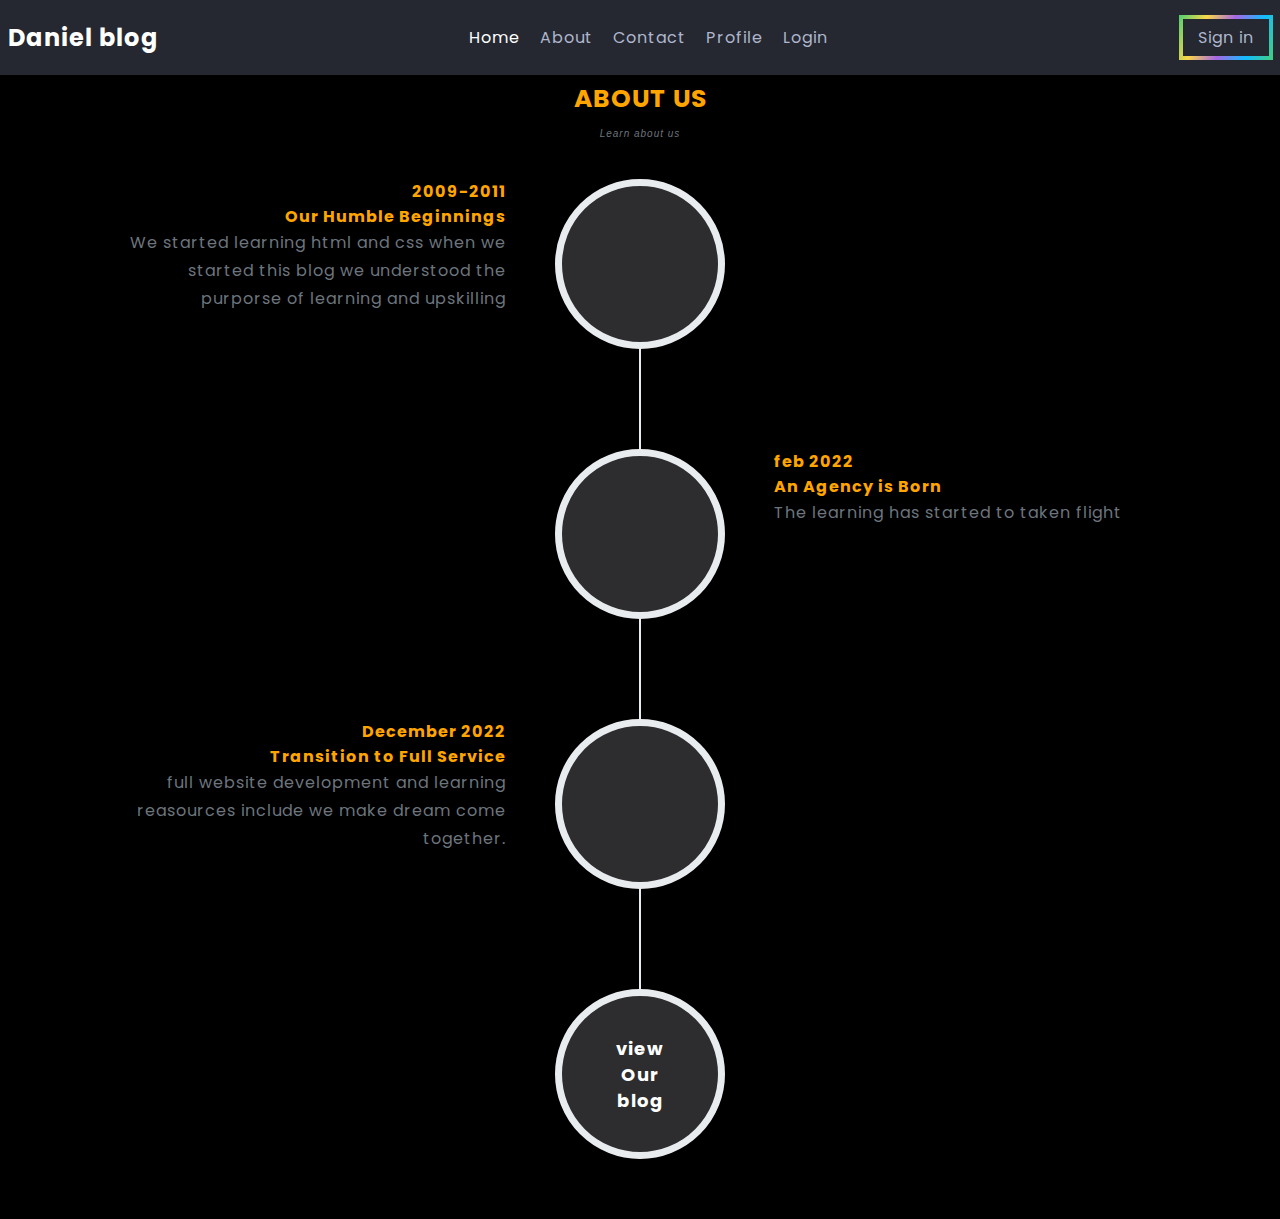
<file: about.html>
<!DOCTYPE html>
<html lang="en">
<head>
    <meta charset="UTF-8">
    <meta http-equiv="X-UA-Compatible" content="IE=edge">
    <meta name="viewport" content="width=device-width, initial-scale=1.0">
    <link rel="stylesheet" href="css/main.css">
    <link rel="stylesheet" href="css/about.css">
    <title>About Us</title>
</head>
<body>

    <!-- Header -->
    <header class="header" id="header">
        <nav class="navbar container">
            <a href="index.html">
                <h2 class="logo">Daniel blog</h2>
            </a>
            <div class="menu" id="menu">
                <ul class="list">
                    <li class="list-item">
                        <a href="index.html" class="list-link current">Home</a>
                    </li>
                    <li class="list-item">
                        <a href="#" class="list-link">About</a>
                    </li>
                    <li class="list-item">
                        <a href="contact.html" class="list-link">Contact</a>
                    </li>
                    <li class="list-item">
                        <a href="profile.html" class="list-link">Profile</a>
                    </li>
                    <li class="list-item">
                        <a href="signup.html" class="list-link">Login</a>
                    </li>
                    <li class="list-item screen-lg-hidden"> 
                        <a href="signup.html" class="list-link">Sign in</a>
                    </li>
                    <li class="list-item screen-lg-hidden">
                        <a href="signup.html" class="list-link">sign up</a>
                    </li>
                </ul>
            </div>
            <div class="list list-Right">
                <button class="btn place-items-center" id="theme-toggle-btn">
                    <i class="ri-sun-line sun-icon"></i>
                    <i class="ri-moon-line moon-icon"></i>
                </button>

                <button class="btn place-items-center" id="Search-icon">
                    <i class="ri-search-line"></i>
                </button>

                <button class="btn place-items-center screen-lg-hidden menu-toggle-icon" id="menu-toggle-icon">
                    <i class="ri-menu-3-line open-menu-icon"></i>
                    <i class="ri-close-line close-menu-icon"></i>
                </button>

                <a href="signup.html" class="list-link screen-sm-hidden btn sign-up-btn fancy-border"><span>Sign in</span>
                </a>

            </div>
        </nav>
    </header>






    <section class="page-section" id="about">
        <div class="container">
            <div class="text-center">
                <h2 class="section-heading text-uppercase">About Us</h2>
                <h3 class="section-subheading text-muted">Learn about us </h3>
            </div>
            <ul class="timeline">
                <li>
                    <div class="timeline-image"></div>
                    <div class="timeline-panel">
                        <div class="timeline-heading">
                            <h4>2009-2011</h4>
                            <h4 class="subheading">Our Humble Beginnings</h4>
                        </div>
                        <div class="timeline-body"><p class="text-muted">We started learning html and css when we started this blog we understood the purporse of learning and upskilling </p></div>
                    </div>
                </li>
                <li class="timeline-inverted">
                    <div class="timeline-image"></div>
                    <div class="timeline-panel">
                        <div class="timeline-heading">
                            <h4>feb 2022</h4>
                            <h4 class="subheading">An Agency is Born</h4>
                        </div>
                        <div class="timeline-body"><p class="text-muted">The learning has started to taken flight</p></div>
                    </div>
                </li>
                <li>
                    <div class="timeline-image"></div>
                    <div class="timeline-panel">
                        <div class="timeline-heading">
                            <h4>December 2022</h4>
                            <h4 class="subheading">Transition to Full Service</h4>
                        </div>
                        <div class="timeline-body"><p class="text-muted">full website development and learning reasources include we make dream come together.</p></div>
                    </div>
                </li>
                    
                <li class="timeline-inverted">
                    <div class="timeline-image">
                   <a style="text-decoration:none;"href="index.html">     <h4>
                             view
                             <br>
                             Our
                            <br>
                            blog
                     </h4></a>
                    </div>
                </li>
            </ul>
        </div>
    </section>     
</body>
</html>
</file>
<file: css/main.css>
/* Import font */
@import url('https://fonts.googleapis.com/css2?family=Poppins:wght@300;400;600;700&display=swap');

/* Custom properties */
:root{
    --light-color: #fff;
    --light-color-alt: #afb6cd;
    --primary-background-color: #131417;
    --secondary-background-color: #252830;
    --hover-light-color: var(--light-color);
    --hover-dark-color: var(--primary-background-color);
    --gradient-color: linear-gradient(
        115deg,#4fcf70,#fad648,#a767e5,#12bcfe,#44ce7b);
    --transparent-light-color: rgba(255,255,255,.05);
    --transparent-dark-color: rgba(0,0,0,.75);
    --font-family: 'Poppins', sans-serif;
    --font-size-xsm: 1.2rem;
    --font-size-sm: 1.6rem;
    --font-size-md: 2.4rem;
    --font-size-lg: 3rem;
    --font-size-xl: 4rem;
    --gap: 2rem;
    --margin-sm: 2rem;
    --margin-md: 3rem;
    --item-min-height-sm: 20rem;
    --item-min-height-md: 30rem;
}

/* Base styles */
*{
    margin: 0;
    padding: 0;
    box-sizing: border-box;
}


html{
    font-size: 62.5%;
}

body{
    font-family: var(--font-family);
    font-size: var(--font-size-sm);
    color: var(--light-color-alt);
    background-color: var(--primary-background-color);
    letter-spacing: 1px;
    transition: background-color .25s,color .25s;
}

a{
    color: inherit;
    text-decoration: none;
}

ul{
    list-style: none;
}

img{
    max-width: 100%;
}

input,
button {
  font: inherit;
  color: inherit;
  border: none;
  background-color: transparent;
}

i{
    font-size: var(--font-size-md);
}
/* Theme color change */
body.light-theme{
    --light-color: #3d3d3d;
    --light-color-alt: rgba(0,0,0,.6);
    --primary-background-color: #fff;
    --secondary-background-color: #f1f1f1;
    --hover-light-color: #fff;
    --transparent-dark-color: var(--secondary-background-color);
    --transparent-light-color: rgba(0,0,0,.1);
}
/* Reusable classes */
.container{
    max-width: 160rem;
    margin: 0 auto;
    padding: 0 1.5rem;
}

.place-items-center{
    display: flex;
    align-items: center;
    justify-content: center;
}

.section:not(.featured-articles){
    padding-block: 5rem;
}

.d-grid{
    display: grid;
}

.screen-sm-hidden{
    display: none;
}
/* Header */
.header{
    background-color: var(--secondary-background-color);
    position: fixed;
    top: 0;
    left: 0;
    width: 100%;
    z-index: 999;
}

.navbar{
    display: flex;
    align-items: center;
    justify-content: space-between;
    padding-block: 1.5rem;
}

.logo{
    font-size: var(--font-size-md);
    color: var(--light-color);
}

.menu{
    position: absolute;
    top: 8.5rem;
    right: 1.5rem;
    width: 23rem;
    padding: 1.5rem;
    background-color:var(--secondary-background-color);
    opacity: 0;
    transform: scale(0);
    transition: opacity .25s ease-in;
}

.list{
    display: flex;
    align-items: center;
    gap: var(--gap);
}

.menu > .list{
    flex-direction: column;
}

.list-link.current{
    color: var(--light-color);
}

.close-menu-icon{
    display: none;
}

.btn{
    cursor: pointer;
}

.list-link:hover,
.btn:hover,
.btn:hover span{
    color: var(--light-color);
}

.moon-icon{
    display: none;
}

.light-theme .sun-icon{
    display: none;
}

.light-theme .moon-icon{
    display: block;
}

/* Header JavaScript Styles */
.header.activated{
    box-shadow: 0 1px .5rem var(--transparent-light-color);
}

.menu.activated{
    box-shadow: 1px 1px 1rem var(--transparent-light-color);
    opacity: 1;
    transform: scale(1);
}

.menu-toggle-icon.activated .open-menu-icon{
    display: none;
}

.menu-toggle-icon.activated .close-menu-icon{
    display: block;
}

/* Search */
.search-form-container{
    width: 100%;
    max-width: 100%;
    height: 100vh;
    background-color: var(--primary-background-color);
    position: fixed;
    top: 0;
    left: 0;
    z-index: 9999;
    display: flex;
    opacity: 0;
    transform: scale(0);
    transition: opacity .5s;
}

.form-container-inner{
    margin: auto;
    display: flex;
    flex-direction: column;
    gap: var(--gap);
    text-align: center;
}

.form{
    display: flex;
    justify-content: center;
}

.form-input,
.form-btn{
    display: inline-block;
    outline: none;
    border: 2px solid var(--secondary-background-color);
    padding: 1.5rem;
    color: var(--light-color-alt);
}

.form-input{
    border-right: none;
    width: 100%;
    background-color: var(--primary-background-color);
}

.form-btn{
    margin-left: -.5rem;
    border-left: none;
    background-color: var(--secondary-background-color);
    text-transform: uppercase;
    width: 8rem;
}

.form-note{
    font-size: var(--font-size-xsm);
    align-self: flex-end;
}

.form-close-btn{
    position: absolute;
    top: 1.5rem;
    right: 1.5rem;
    border: 2px solid var(--secondary-background-color);
    width: 4rem;
    height: 4rem;
}

/* Form JavaScript styles */
.search-form-container.activated{
    opacity: 1;
    transform: scale(1);
}

/* Featured articles */
.featured-articles{
    padding-block: 10rem;
}

.section-header-offset{
    margin-top: 7.4rem;
    
}

.featured-articles-container,
.featured-content{
    gap: var(--gap);

}

.headline-banner{
    background-color: var(--secondary-background-color);
    display: flex;
    align-items: center;
    gap: 20rem;
    font-size: var(--font-size-xsm);
}

.headline{
    background-color: rgb(14, 9, 9);
    color: var(--light-color);
    font-size: 1rem;
    text-transform: uppercase;
    text-align: center;
    letter-spacing: 1px;
    padding: 4px;
    /* height: 100%; */
}

.headline span{
    height: inherit;
}

.fancy-border{
    position: relative;
    overflow: hidden;
}

.fancy-border::before{
    content: "";
    position: absolute;
    top: 0;
    left: 0;
    width: 200%;
    height: 100%;
    background: var(--gradient-color);
    background-size: 50% 100%;
    z-index: 5;
}

.fancy-border span{
    position: relative;
    z-index: 10;
    display: inline-flex;
    background-color: var(--secondary-background-color);
    padding: .6rem 1.5rem;
}

.article{
    position: relative;
    min-height: var(--item-min-height-md);
}

.article-image{
    position: absolute;
    width: 100%;
    height: 100%;
    object-fit: cover;
    transition: transform .25s;
}

.article-category{
    position: absolute;
    top: 1rem;
    right: 1rem;
    padding: 1rem;
    background-color:var(--primary-background-color);
    font-size: 1rem;
    color: var(--light-color);
    text-transform: uppercase;
    z-index: 10;
}

.article-data-container{
    width: 100%;
    position: absolute;
    left: 0;
    bottom: 0;
    padding: 2rem 1.5rem;
    background-color: var(--transparent-dark-color);
    z-index: 10;
    transition: background-color .5s;
}

/* Light theme color hover styles */
.article:hover .article-data-container{
    background-color: var(--hover-dark-color);
    color: var(--hover-light-color);
}

.article:hover .article-data-spacer{
    background-color: var(--hover-light-color);
}

.article:hover .article-title{
    color: var(--hover-light-color);
}


.article-data{
    display: flex;
    align-items: center;
    gap: var(--gap);
    font-size: var(--font-size-xsm);
    margin-bottom: 1rem;
}

.article-data-spacer{
    width: .5rem;
    height: .5rem;
    background-color: var(--light-color-alt);
    transform: rotate(45deg);
}

.title{
    color: var(--light-color);
}

.article-title{
    font-size: var(--font-size-md);
}

/* Sidebar */
.sidebar{
    background-color: transparent;
    padding: 2.5rem;
}

.trending-news-box{
    display: flex;
    flex-direction: column;
    gap: var(--gap);
    padding-block: 2rem;
    border-bottom: 1px solid var(--transparent-light-color);
}

.trending-news-box:last-of-type{
    border-bottom: none;
}

.featured-content-title{
    color:bisque;
    font-size: var(--font-size-sm);
    text-align: center;
    padding: 1rem;
}

.trending-news-img-box{
    position: relative;
    width: 100%;
    height: var(--item-min-height-sm);
}

.trending-number{
    position: absolute;
    top: -1rem;
    left: -1rem;
    z-index: 15;
    width: 3rem;
    height: 3rem;
    background-color: var(--secondary-background-color);
    color: var(--light-color);
    border-radius: 50%;
}

.trending-news-data .artical-title{
    font-size: var(--font-size-sm);
}

.trending-news-box:hover .artical-title{
    color: var(--light-color-alt);
}

/* Quick read */
.section-title{
    margin-top: 40px;
    position: relative;
    font-size: var(--font-size-md);
    margin-bottom: 6rem;
}

.section-title::after{
    content: attr(data-name);
    font-size: var(--font-size-lg);
    text-transform: uppercase;
    opacity: .1;
    position: absolute;
    top: 1.5rem;
    left: 2rem;
}

.article.swiper-slide{
    height: 40rem;
}

/* Quick read - Swiper */
.swiper-wrapper{
    height: auto;
}
.swiper-controls{
    width: 3.5rem;
    height: 3.5rem;
    background-color: var(--secondary-background-color);
}

.swiper-controls::after{
    font-size: 1.6rem;
    color: var(--light-color);
}

.swiper-pagination{
    bottom: .5rem !important;
}

.swiper-pagination-bullet{
    background-color:var(--light-color);
}

/* Older posts */
.older-posts-grid-wrapper{
    gap: var(--gap);
}

.older-posts-article-image-wrapper,
.older-posts .article{
    min-height: var(--item-min-height-sm);
}

.older-posts .article{
    background-color: var(--secondary-background-color);
}

.older-posts-article-image-wrapper{
    position: relative;
}

.older-posts-grid-wrapper .article-data-container{
    position: static;
    background-color: transparent;
}

.older-posts-grid-wrapper .article-title{
    margin-bottom: var(--margin-sm);
}

.see-more-container{
    padding-top: var(--margin-md);
}

.see-more-btn{
    text-transform: uppercase;
}

.see-more-btn:hover{
    color: var(--light-color);
}

.see-more-btn i{
    transition: transform .25s;
}

.see-more-btn:hover i{
    transform: translateX(.5rem);
}

/* Popular tags */
.popular-tags-container{
    gap: var(--gap);
}

.popular-tags-container .article{
    min-height: var(--item-min-height-sm);
}

.tag-name{
    padding: 1rem 2rem;
    background-color: var(--transparent-dark-color);
    position: absolute;
    top: 50%;
    left: 50%;
    transform: translate(-50%, -50%);
    z-index: 10;
}

.popular-tags-container .article:hover .tag-name{
    color:red;
}

.popular-tags-container .article{
    overflow: hidden;
}

.popular-tags-container .article:hover .article-image{
    transform: scale(1.05);
}

/* Newsletter */
.newsletter{
    padding-bottom: 6rem;
}

.newsletter-title{
    font-size: var(--font-size-lg);
}

.newsletter-description{
    margin-bottom: 3rem;
}

/* Footer */
.footer{
    background-color: rgb(62, 62, 233);
}

.footer-container{
    gap: var(--gap);
}

.company-data{
    display: flex;
    flex-direction: column;
    order: 1;
}

.company-description{
    margin-block: var(--margin-sm);
    max-width: 75%;
}

.social-media{
    margin-bottom: var(--margin-md);
}

.copyright-notice{
    opacity: .8;
}

.footer-list{
    flex-direction: column;
    align-items: flex-start;
}

.footer-title{
    font-size: var(--font-size-sm);
    text-transform: uppercase;
    margin-bottom: var(--margin-sm);
}

/* Scrollbar */
::-webkit-scrollbar {
    width: 1rem;
}
  
::-webkit-scrollbar-track {
    background: #f1f1f1;
}
  
::-webkit-scrollbar-thumb {
    background: #3f4254;
}
  
::-webkit-scrollbar-thumb:hover {
    background: #2e303b;
}
  
/* Blog post */
.blog-post{
    padding-bottom: 5rem;
}

.blog-post-data{
    display: flex;
    flex-direction: column;
    align-items: center;
    text-align: center;
    padding-block: 2.5rem;
}

.blog-post-title{
    font-size: clamp(3rem, 5vw, 6rem); 
}

.blog-post-data .article-data{
    margin-bottom: 2.5rem;
}

.blog-post-data img{
    width: 100%;
    height: var(--item-min-height-sm);
    object-fit: cover;
    object-position: center 10%;
}

.blog-post-container .container{
    max-width: 90rem;
    padding: 0;
    display: flex;
    flex-direction: column;
    gap: var(--gap);
}

.quote{
    background-color: var(--secondary-background-color);
    padding: 2.5rem;
}

.quote p{
    font-style: italic;
}

.quote span{
    font-size: 5rem;
}

.author{
    margin-top: 5rem;
    gap: var(--gap);
}

.author{
    background-color: var(--secondary-background-color);
}

.author-image-box{
    position: relative;
    height: var(--item-min-height-sm);
}

.author-about{
    padding: 1.5rem;
    display: flex;
    flex-direction: column;
    gap: 1rem;
}

.author-name{
    color: var(--light-color);
    font-weight: 400;
}

.author-about p{
    max-width: 50rem;
    margin-bottom: 1rem;
}

.author-about .social-media{
    margin-top: auto;
    margin-bottom: 0;
}

@media screen and (min-width: 700px) {

    .trending-news-box{
        flex-direction: row;
        align-items: center;
    }

    .trending-news-img-box{
        width: 50%;
    }

    .trending-news-data{
        margin: auto;
        text-align: center;
    }
    
    .newsletter-description{
        max-width: 40rem;
    }

    .form-container-inner{
        align-items: center;
    }

    .popular-tags-container,
    .footer-container{
        grid-template-columns: repeat(2, 1fr);
    }

    .company-data{
        order: 0;
    }

    .author{
        grid-template-columns: 25rem 1fr;
    }
}

@media screen and (min-width: 768px) {

    .featured-content{
        grid-template-columns: repeat(4, 1fr);
        grid-template-rows: 5rem repeat(4, 1fr);
    }

    .headline-banner{
        grid-column: 1/-1;
        font-size: var(--font-size-sm);
    }
    
    .featured-article{
        grid-column: 3/-1;
        grid-row: 2/4;
    }

    .featured-article-1{
        grid-column: 1/3;
    }
    
    .featured-article-3{
        grid-column: 1/-1;
        grid-row: 4/6;
    }

    .older-posts .article{
        grid-template-columns: 25rem 1fr;
        
    }

    .older-posts-article-image-wrapper{
        height: auto;
    }

    .blog-post-data img{
        height: var(--item-min-height-md);;
    }
}

@media screen and (min-width: 1024px) {
    .menu{
        position: static;
        width: initial;
        padding: initial;
        background-color: transparent;
        opacity: 1;
        transform: scale(1);
    }

    .menu > .list{
        flex-direction: row;
    }

    .screen-lg-hidden{
        display: none;
    }

    .screen-sm-hidden{
        display: block;
    }

    .sign-up-btn{
        padding: 4px;
    }

    /* Fancy button animation effect */
    .btn.fancy-border:hover::before{
        animation: animate_border .75s linear infinite
    }

    @keyframes animate_border{
        to{
            transform:translateX(-50%)
        }
    }

    .featured-articles-container{
        grid-template-columns: 1fr 40rem;
    }

    .trending-news-img-box{
        width: 10rem;
        height: 10rem;
    }

    .popular-tags-container{
        grid-template-columns: repeat(3, 1fr);
    }

    .footer-container{
        grid-template-columns: repeat(5, 1fr);
    }

    .company-data{
        grid-column: span 2;
    }

    .company-description{
        max-width: 85%;
    }

    .copyright-notice{
        margin-top: auto;
    }

    .blog-post-data img{
        height: 40rem;
    }
}

@media screen and (min-width: 1200px) {
    .older-posts-grid-wrapper{
        grid-template-columns: repeat(2, 1fr);
    }
}
@media screen and (min-width: 1500px) {
    .featured-article{
        grid-column: 3/-1;
    }
    
    .featured-article-1{
        grid-column: 1/3;
        grid-row: 2/-1;
    }

}

/* About us */
.content{
  font-family: var(--font-family);
  font-size: 24px;
  margin: 25px;
  width: 350px;
  height: 200px;
}

.content h1{
    text-align: center;
}

.content p{
    text-align: center;
   
    display: flex;
    flex-direction: row;
    height: 10px;
}
</file>
<file: css/about.css>
.page-section{
    background:#000;
    color: orange;
  }
  .timeline {
    position: relative;
    padding: 0;
    list-style: none;
  }
  .timeline:before {
    position: absolute;
    top: 0;
    bottom: 0;
    left: 40px;
    width: 2px;
    margin-left: -1.5px;
    content: "";
    background-color: #e9ecef;
  }
  .timeline > li {
    position: relative;
    min-height: 50px;
    margin-bottom: 50px;
  }
  .timeline > li:after, .timeline > li:before {
    display: table;
    content: " ";
  }
  .timeline > li:after {
    clear: both;
  }
  .timeline > li .timeline-panel {
    position: relative;
    float: right;
    width: 100%;
    padding: 0 20px 0 100px;
    text-align: left;
  }
  .timeline > li .timeline-panel:before {
    right: auto;
    left: -15px;
    border-right-width: 15px;
    border-left-width: 0;
  }
  .timeline > li .timeline-panel:after {
    right: auto;
    left: -14px;
    border-right-width: 14px;
    border-left-width: 0;
  }
  .timeline > li .timeline-image {
    position: absolute;
    z-index: 100;
    left: 0;
    width: 80px;
    height: 80px;
    margin-left: 0;
    text-align: center;
    color: white;
    border: 7px solid #e9ecef;
    border-radius: 100%;
    background-color: #2d2c2e;
  }
  .timeline > li .timeline-image h4, .timeline > li .timeline-image .h4 {
    font-size: 10px;
    line-height: 14px;
    margin-top: 12px;
  }
  .timeline > li.timeline-inverted > .timeline-panel {
    float: right;
    padding: 0 20px 0 100px;
    text-align: left;
  }
  .timeline > li.timeline-inverted > .timeline-panel:before {
    right: auto;
    left: -15px;
    border-right-width: 15px;
    border-left-width: 0;
  }
  .timeline > li.timeline-inverted > .timeline-panel:after {
    right: auto;
    left: -14px;
    border-right-width: 14px;
    border-left-width: 0;
  }
  .timeline > li:last-child {
    margin-bottom: 0;
  }
  .timeline .timeline-heading h4, .timeline .timeline-heading .h4 {
    margin-top: 0;
    color: inherit;
  }
  .timeline .timeline-heading h4.subheading, .timeline .timeline-heading .subheading.h4 {
    text-transform: none;
  }
  .timeline .timeline-body > ul,
  .timeline .timeline-body > p {
    margin-bottom: 0;
  }
  
  @media (min-width: 768px) {
    .timeline:before {
      left: 50%;
    }
    .timeline > li {
      min-height: 100px;
      margin-bottom: 100px;
    }
    .timeline > li .timeline-panel {
      float: left;
      width: 41%;
      padding: 0 20px 20px 30px;
      text-align: right;
    }
    .timeline > li .timeline-image {
      left: 50%;
      width: 100px;
      height: 100px;
      margin-left: -50px;
    }
    .timeline > li .timeline-image h4, .timeline > li .timeline-image .h4 {
      font-size: 13px;
      line-height: 18px;
      margin-top: 16px;
    }
    .timeline > li.timeline-inverted > .timeline-panel {
      float: right;
      padding: 0 30px 20px 20px;
      text-align: left;
    }
  }
  @media (min-width: 992px) {
    .timeline > li {
      min-height: 150px;
    }
    .timeline > li .timeline-panel {
      padding: 0 20px 20px;
    }
    .timeline > li .timeline-image {
      width: 150px;
      height: 150px;
      margin-left: -75px;
    }
    .timeline > li .timeline-image h4, .timeline > li .timeline-image .h4 {
      font-size: 18px;
      line-height: 26px;
      margin-top: 30px;
    }
    .timeline > li.timeline-inverted > .timeline-panel {
      padding: 0 20px 20px;
    }
  }
  @media (min-width: 1200px) {
    .timeline > li {
      min-height: 170px;
    }
    .timeline > li .timeline-panel {
      padding: 0 20px 20px 100px;
    }
    .timeline > li .timeline-image {
      width: 170px;
      height: 170px;
      margin-left: -85px;
    }
    .timeline > li .timeline-image h4, .timeline > li .timeline-image .h4 {
      margin-top: 40px;
    }
    .timeline > li.timeline-inverted > .timeline-panel {
      padding: 0 100px 20px 20px;
    }
  }
  
  .page-section {
    padding: 6rem 0;
    padding-top: 8rem;
  }
  .page-section h2.section-heading, .page-section .section-heading.h2 {
    font-size: 2.5rem;
    margin-top: 0;
    margin-bottom: 1rem;
  }
  .page-section h3.section-subheading, .page-section .section-subheading.h3 {
    font-size: 1rem;
    font-weight: 400;
    font-style: italic;
    font-family: "Roboto Slab", -apple-system, BlinkMacSystemFont, "Segoe UI", Roboto, "Helvetica Neue", Arial, sans-serif, "Apple Color Emoji", "Segoe UI Emoji", "Segoe UI Symbol", "Noto Color Emoji";
    margin-bottom: 4rem;
  }
  
  @media (min-width: 768px) {
    section {
      padding: 9rem 0;
    }
  }
  
  .text-center {
      text-align: center !important;
  }
  
  .page-section h2.section-heading, .page-section .section-heading.h2 {
      font-size: 2.5rem;
      margin-top: 0;
      margin-bottom: 1rem;
  }
  .text-uppercase {
      text-transform: uppercase !important;
  }
  
  .page-section h3.section-subheading, .page-section .section-subheading.h3 {
      font-size: 1rem;
      font-weight: 400;
      font-style: italic;
      font-family: "Roboto Slab", -apple-system, BlinkMacSystemFont, "Segoe UI", Roboto, "Helvetica Neue", Arial, sans-serif, "Apple Color Emoji", "Segoe UI Emoji", "Segoe UI Symbol", "Noto Color Emoji";
      margin-bottom: 4rem;
  }
  
  .text-muted {
      --bs-text-opacity: 1;
      color: #6c757d !important;
  }
  
  p {
      line-height: 1.75;
  }


@media (min-width: 1400px)
.container-xxl, .container-xl, .container-lg, .container-md, .container-sm, .container {
      max-width: 1320px;
}
  @media (min-width: 1200px)
  .container-xl, .container-lg, .container-md, .container-sm, .container {
      max-width: 1140px;
}

  @media (min-width: 992px)
  .container-lg, .container-md, .container-sm, .container {
      max-width: 960px;
  }
  @media (min-width: 768px)
  .container-md, .container-sm, .container {
      max-width: 720px;
  }
  @media (min-width: 576px)
  .container-sm, .container{
      max-width: 540px;
  }
  .container, .container-fluid, .container-xxl, .container-xl, .container-lg, .container-md, .container-sm {
      width: 100%;
      padding-right: var(--bs-gutter-x, 0.75rem);
      padding-left: var(--bs-gutter-x, 0.75rem);
      margin-right: auto;
      margin-left: auto;
  }
  *, *::before, *::after {
      box-sizing: border-box;
  }
  user agent stylesheet
  div {
      display: block;
  }
</file>
